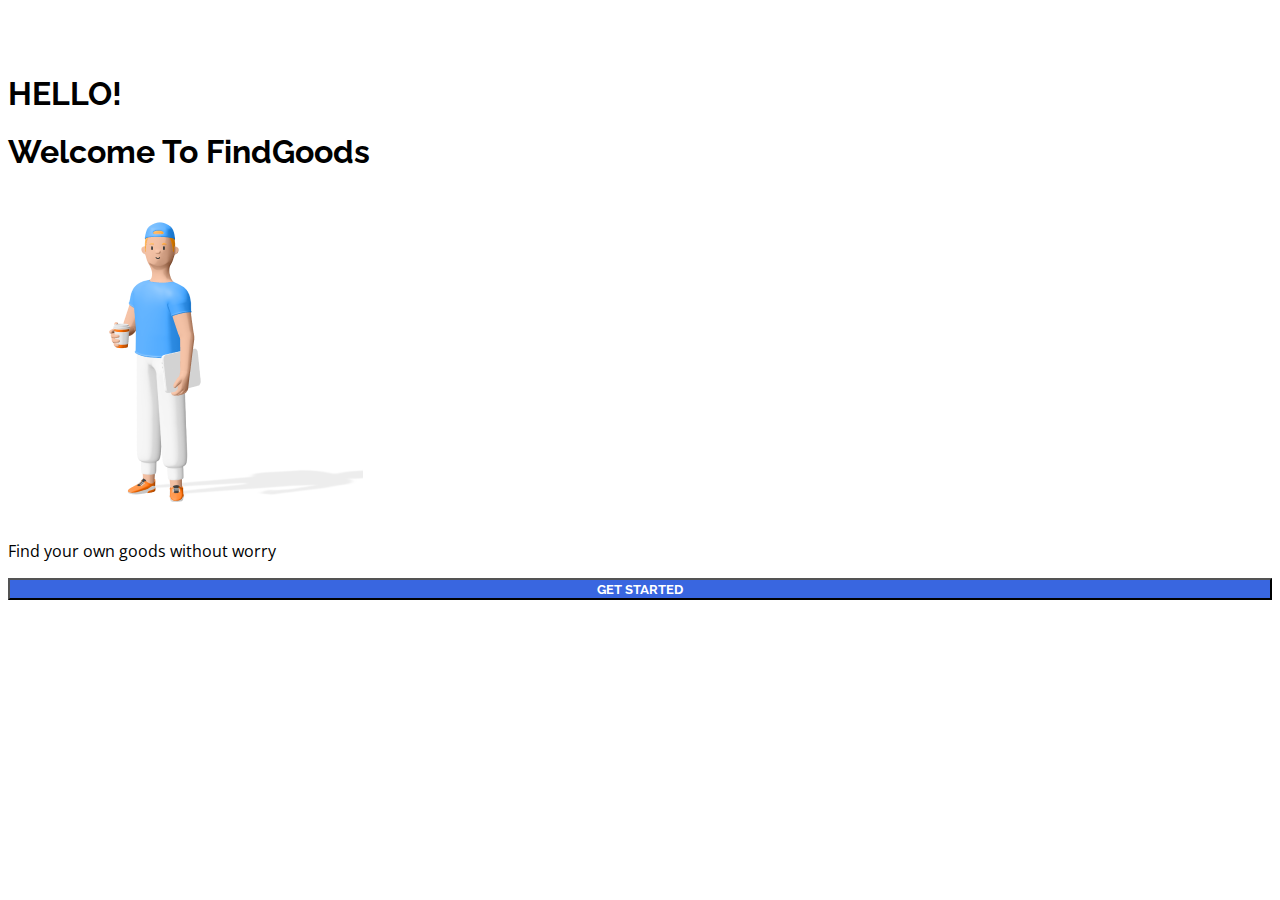
<file: index.html>
<!doctype html>
<html lang="en">
  <head>
    <!-- Required meta tags -->
    <meta charset="utf-8">
    <meta name="viewport" content="width=device-width, initial-scale=1">

    <!-- Bootstrap CSS -->
    <link href="https://cdn.jsdelivr.net/npm/bootstrap@5.0.0-beta1/dist/css/bootstrap.min.css" rel="stylesheet" integrity="sha384-giJF6kkoqNQ00vy+HMDP7azOuL0xtbfIcaT9wjKHr8RbDVddVHyTfAAsrekwKmP1" crossorigin="anonymous">
    <link rel="stylesheet" href="style/style_splash.css">
    <link rel="preconnect" href="https://fonts.gstatic.com">
    <link href="https://fonts.googleapis.com/css2?family=Open+Sans:wght@300;400;600;700;800&family=Raleway:wght@200;300;400;500;600;700&display=swap" rel="stylesheet">
    <title>Hello!</title>
  </head>
  <body>
    <div class="container-sm">
        <div class="text-header">
            <h1>HELLO!</h1>
            <h1>Welcome To FindGoods</h1>
        </div>
        <div class="splash-image">
            <img src="Asset/richie.png" alt="">
        </div>

        <p>Find your own goods without worry</p>

        <div class="cta">
            <button type="button" class="btn btn-primary btn-block font-weight-bold"><a href="login.html">GET STARTED</a></button>
        </div>
    </div>













    <!-- Optional JavaScript; choose one of the two! -->

    <!-- Option 1: Bootstrap Bundle with Popper -->
    <script src="https://cdn.jsdelivr.net/npm/bootstrap@5.0.0-beta1/dist/js/bootstrap.bundle.min.js" integrity="sha384-ygbV9kiqUc6oa4msXn9868pTtWMgiQaeYH7/t7LECLbyPA2x65Kgf80OJFdroafW" crossorigin="anonymous"></script>

    <!-- Option 2: Separate Popper and Bootstrap JS -->
    <!--
    <script src="https://cdn.jsdelivr.net/npm/@popperjs/core@2.5.4/dist/umd/popper.min.js" integrity="sha384-q2kxQ16AaE6UbzuKqyBE9/u/KzioAlnx2maXQHiDX9d4/zp8Ok3f+M7DPm+Ib6IU" crossorigin="anonymous"></script>
    <script src="https://cdn.jsdelivr.net/npm/bootstrap@5.0.0-beta1/dist/js/bootstrap.min.js" integrity="sha384-pQQkAEnwaBkjpqZ8RU1fF1AKtTcHJwFl3pblpTlHXybJjHpMYo79HY3hIi4NKxyj" crossorigin="anonymous"></script>
    -->
  </body>
</html>
</file>
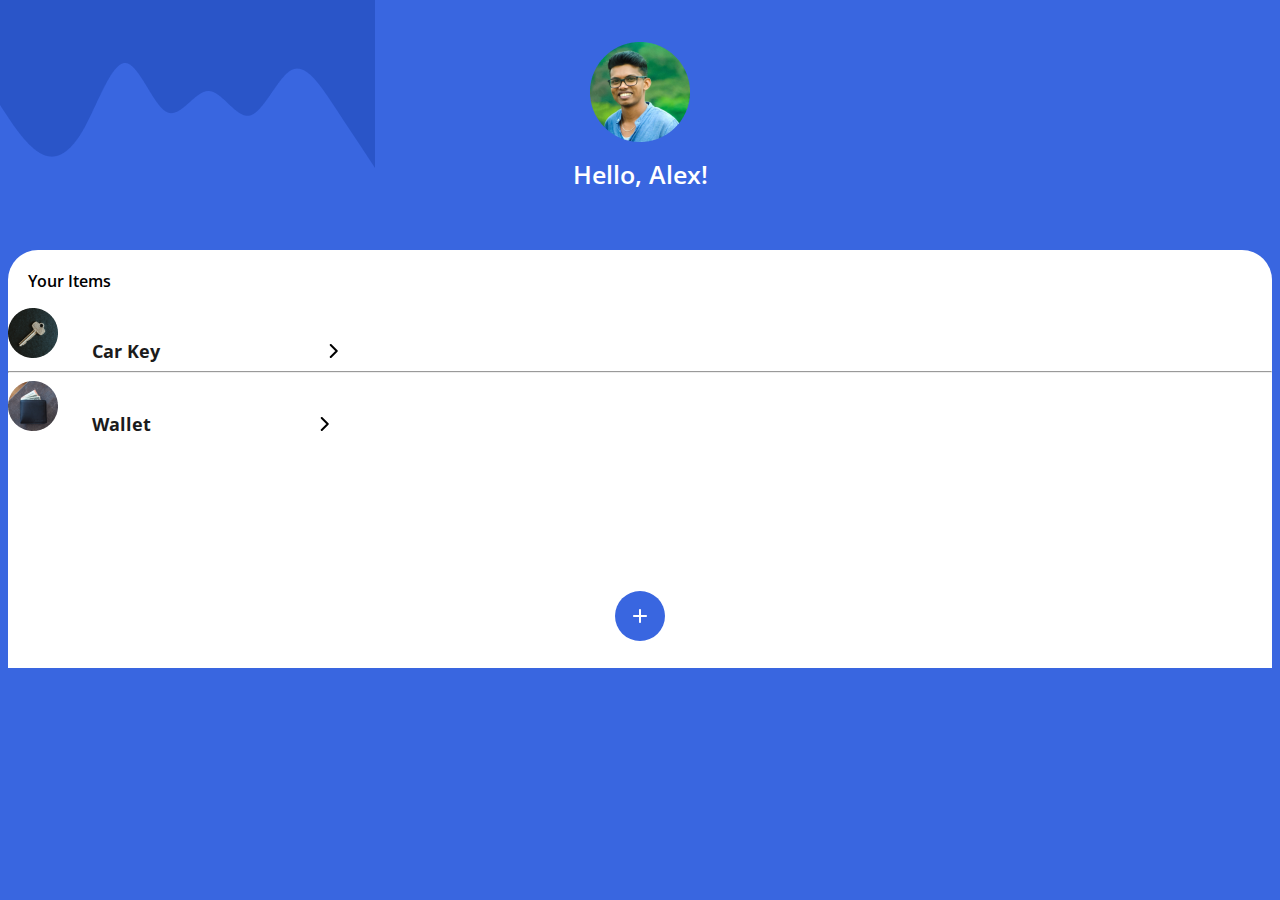
<file: home.html>
<!doctype html>
<html lang="en">
  <head>
    <!-- Required meta tags -->
    <meta charset="utf-8">
    <meta name="viewport" content="width=device-width, initial-scale=1">

    <!-- Bootstrap CSS -->
    <link href="https://cdn.jsdelivr.net/npm/bootstrap@5.0.0-beta1/dist/css/bootstrap.min.css" rel="stylesheet" integrity="sha384-giJF6kkoqNQ00vy+HMDP7azOuL0xtbfIcaT9wjKHr8RbDVddVHyTfAAsrekwKmP1" crossorigin="anonymous">
    <link rel="stylesheet" href="style/style_home.css">
    <link rel="preconnect" href="https://fonts.gstatic.com">
    <link href="https://fonts.googleapis.com/css2?family=Open+Sans:wght@300;400;600;700;800&family=Raleway:wght@200;300;400;500;600;700&display=swap" rel="stylesheet">
    <title>Home</title>
  </head>
  <body>
    <div class="container-sm">
        <div class="profile">
            <img src="Asset/profile.png" alt="">
            <p>Hello, Alex!</p>
        </div>
    </div>

    <div class="wrapper">
        <div class="container-sm">
            <div class="judul">
                <p>Your Items</p>
            </div>

            <div class="items">
                <img src="Asset/foto.png" alt="">
                <a href="details.html">Car Key</a>
                <img src="Asset/chevron.svg" alt="">
            </div>
            
            <hr>

            <div class="items">
                <img src="Asset/foto2.png" alt="">
                <a href="">Wallet</a>
                <img src="Asset/chevron.svg" alt="">
            </div>

            <div class="add">
                <a href="add.html"><img src="Asset/add.svg" alt=""></a>
            </div>
        </div>
    </div>













    <!-- Optional JavaScript; choose one of the two! -->

    <!-- Option 1: Bootstrap Bundle with Popper -->
    <script src="https://cdn.jsdelivr.net/npm/bootstrap@5.0.0-beta1/dist/js/bootstrap.bundle.min.js" integrity="sha384-ygbV9kiqUc6oa4msXn9868pTtWMgiQaeYH7/t7LECLbyPA2x65Kgf80OJFdroafW" crossorigin="anonymous"></script>

    <!-- Option 2: Separate Popper and Bootstrap JS -->
    <!--
    <script src="https://cdn.jsdelivr.net/npm/@popperjs/core@2.5.4/dist/umd/popper.min.js" integrity="sha384-q2kxQ16AaE6UbzuKqyBE9/u/KzioAlnx2maXQHiDX9d4/zp8Ok3f+M7DPm+Ib6IU" crossorigin="anonymous"></script>
    <script src="https://cdn.jsdelivr.net/npm/bootstrap@5.0.0-beta1/dist/js/bootstrap.min.js" integrity="sha384-pQQkAEnwaBkjpqZ8RU1fF1AKtTcHJwFl3pblpTlHXybJjHpMYo79HY3hIi4NKxyj" crossorigin="anonymous"></script>
    -->
  </body>
</html>
</file>
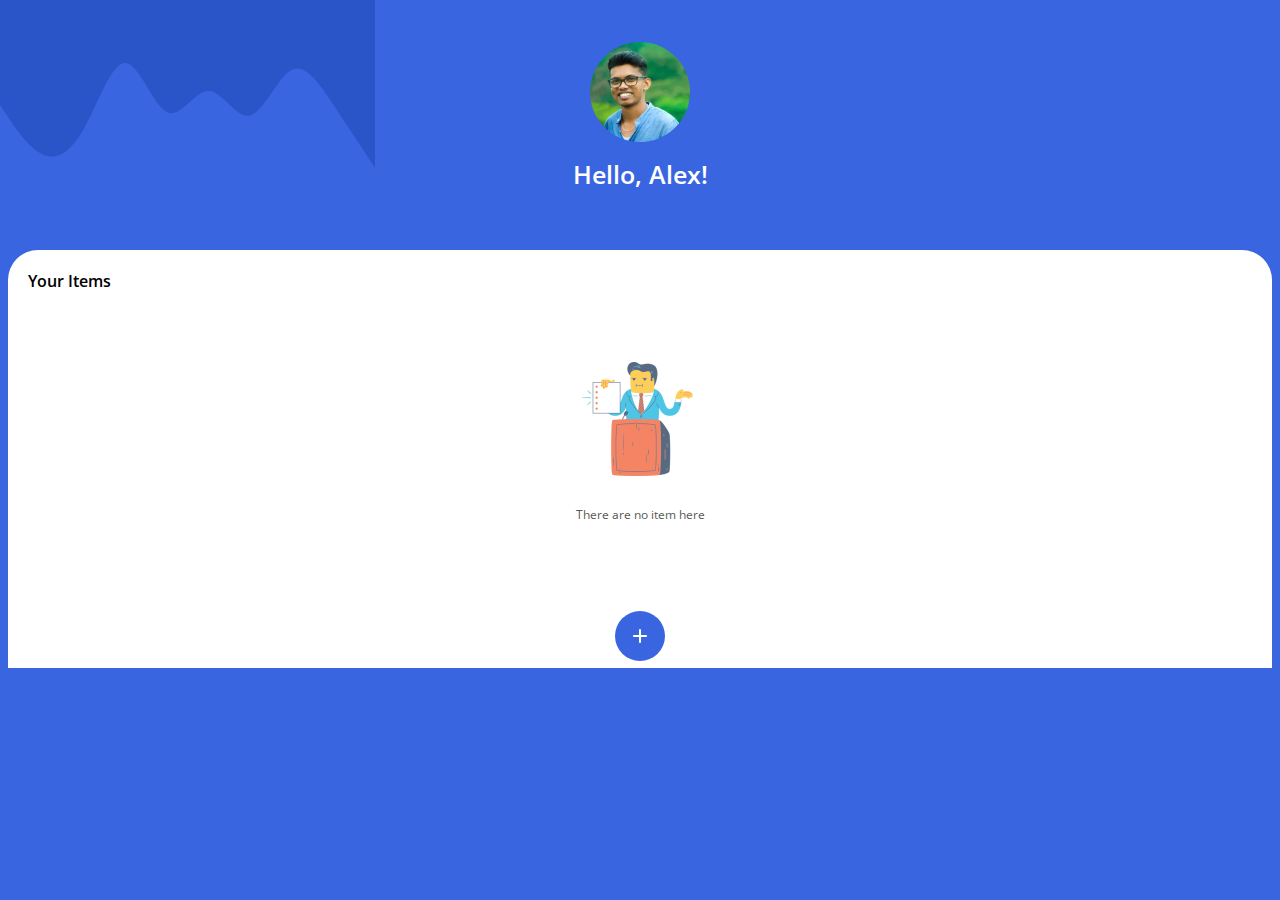
<file: home_none.html>
<!doctype html>
<html lang="en">
  <head>
    <!-- Required meta tags -->
    <meta charset="utf-8">
    <meta name="viewport" content="width=device-width, initial-scale=1">

    <!-- Bootstrap CSS -->
    <link href="https://cdn.jsdelivr.net/npm/bootstrap@5.0.0-beta1/dist/css/bootstrap.min.css" rel="stylesheet" integrity="sha384-giJF6kkoqNQ00vy+HMDP7azOuL0xtbfIcaT9wjKHr8RbDVddVHyTfAAsrekwKmP1" crossorigin="anonymous">
    <link rel="stylesheet" href="style/style_home_none.css">
    <link rel="preconnect" href="https://fonts.gstatic.com">
    <link href="https://fonts.googleapis.com/css2?family=Open+Sans:wght@300;400;600;700;800&family=Raleway:wght@200;300;400;500;600;700&display=swap" rel="stylesheet">
    <title>Home</title>
  </head>
  <body>
    <div class="container-sm">
        <div class="profile">
            <img src="Asset/profile.png" alt="">
            <p>Hello, Alex!</p>
        </div>
    </div>

    <div class="wrapper">
        <div class="container-sm">
            <div class="judul">
                <p>Your Items</p>
            </div>

            <div class="no-item">
                <img src="Asset/no.png" alt="">
                <p>There are no item here</p>
            </div>

            <div class="add">
                <a href="add.html"><img src="Asset/add.svg" alt=""></a>
            </div>
        </div>
    </div>













    <!-- Optional JavaScript; choose one of the two! -->

    <!-- Option 1: Bootstrap Bundle with Popper -->
    <script src="https://cdn.jsdelivr.net/npm/bootstrap@5.0.0-beta1/dist/js/bootstrap.bundle.min.js" integrity="sha384-ygbV9kiqUc6oa4msXn9868pTtWMgiQaeYH7/t7LECLbyPA2x65Kgf80OJFdroafW" crossorigin="anonymous"></script>

    <!-- Option 2: Separate Popper and Bootstrap JS -->
    <!--
    <script src="https://cdn.jsdelivr.net/npm/@popperjs/core@2.5.4/dist/umd/popper.min.js" integrity="sha384-q2kxQ16AaE6UbzuKqyBE9/u/KzioAlnx2maXQHiDX9d4/zp8Ok3f+M7DPm+Ib6IU" crossorigin="anonymous"></script>
    <script src="https://cdn.jsdelivr.net/npm/bootstrap@5.0.0-beta1/dist/js/bootstrap.min.js" integrity="sha384-pQQkAEnwaBkjpqZ8RU1fF1AKtTcHJwFl3pblpTlHXybJjHpMYo79HY3hIi4NKxyj" crossorigin="anonymous"></script>
    -->
  </body>
</html>
</file>
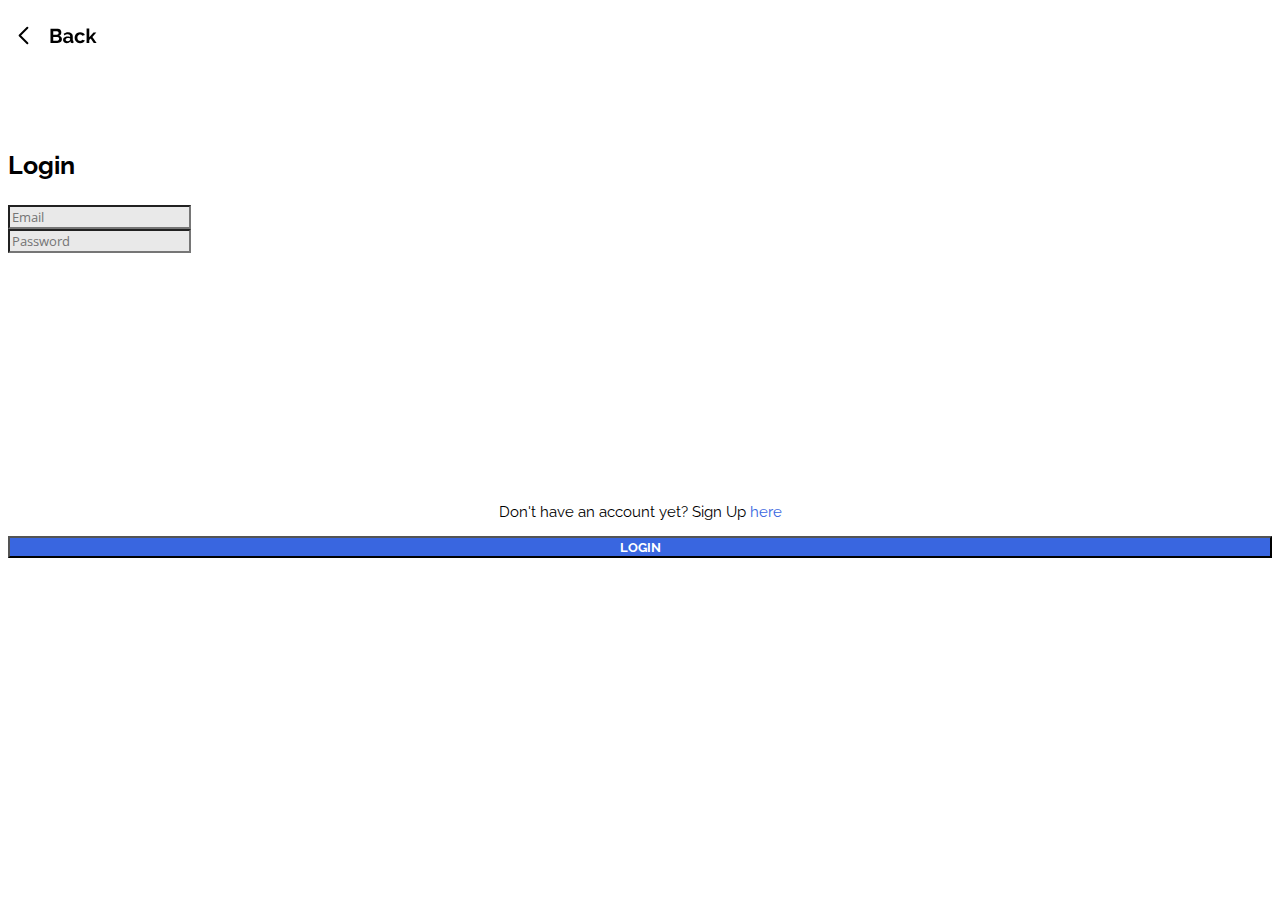
<file: login.html>
<!doctype html>
<html lang="en">
  <head>
    <!-- Required meta tags -->
    <meta charset="utf-8">
    <meta name="viewport" content="width=device-width, initial-scale=1">

    <!-- Bootstrap CSS -->
    <link href="https://cdn.jsdelivr.net/npm/bootstrap@5.0.0-beta1/dist/css/bootstrap.min.css" rel="stylesheet" integrity="sha384-giJF6kkoqNQ00vy+HMDP7azOuL0xtbfIcaT9wjKHr8RbDVddVHyTfAAsrekwKmP1" crossorigin="anonymous">
    <link rel="stylesheet" href="style/style_login.css">
    <link rel="preconnect" href="https://fonts.gstatic.com">
    <link href="https://fonts.googleapis.com/css2?family=Open+Sans:wght@300;400;600;700;800&family=Raleway:wght@200;300;400;500;600;700&display=swap" rel="stylesheet">
    <title>Login</title>
  </head>
  <body>
    <div class="container-sm">
        <div class="back">
            <a href="login.html"><img src="Asset/Back.svg" alt=""></a>
        </div>

        <div class="login">
            <p>Login</p>
        </div>

        <form action="">
            <div class="mb-4">
                <input type="email" class="form-control" id="exampleInputEmail1" placeholder="Email">
              </div>
              <div class="mb-3">
                <input type="password" class="form-control" id="exampleInputPassword1" placeholder="Password">
              </div>
        </form>

        <div class="cta">
            <p>Don't have an account yet? Sign Up <a href="register.html">here</a></p>
        </div>
        
        <div class="but">
            <button type="button" class="btn btn-primary btn-block font-weight-bold"><a href="home_none.html">LOGIN</a></button>
        </div>
    </div>













    <!-- Optional JavaScript; choose one of the two! -->

    <!-- Option 1: Bootstrap Bundle with Popper -->
    <script src="https://cdn.jsdelivr.net/npm/bootstrap@5.0.0-beta1/dist/js/bootstrap.bundle.min.js" integrity="sha384-ygbV9kiqUc6oa4msXn9868pTtWMgiQaeYH7/t7LECLbyPA2x65Kgf80OJFdroafW" crossorigin="anonymous"></script>

    <!-- Option 2: Separate Popper and Bootstrap JS -->
    <!--
    <script src="https://cdn.jsdelivr.net/npm/@popperjs/core@2.5.4/dist/umd/popper.min.js" integrity="sha384-q2kxQ16AaE6UbzuKqyBE9/u/KzioAlnx2maXQHiDX9d4/zp8Ok3f+M7DPm+Ib6IU" crossorigin="anonymous"></script>
    <script src="https://cdn.jsdelivr.net/npm/bootstrap@5.0.0-beta1/dist/js/bootstrap.min.js" integrity="sha384-pQQkAEnwaBkjpqZ8RU1fF1AKtTcHJwFl3pblpTlHXybJjHpMYo79HY3hIi4NKxyj" crossorigin="anonymous"></script>
    -->
  </body>
</html>
</file>
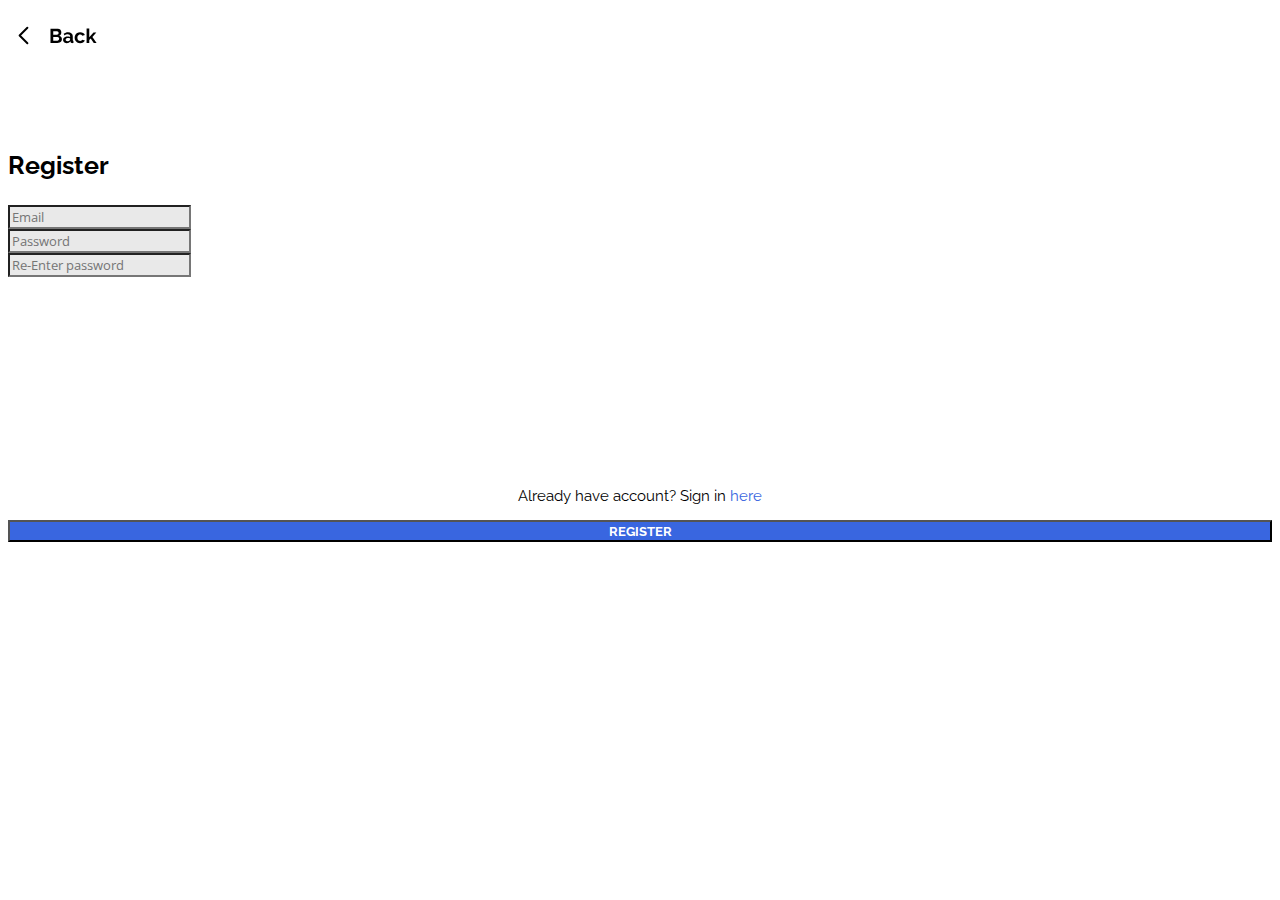
<file: register.html>
<!doctype html>
<html lang="en">
  <head>
    <!-- Required meta tags -->
    <meta charset="utf-8">
    <meta name="viewport" content="width=device-width, initial-scale=1">

    <!-- Bootstrap CSS -->
    <link href="https://cdn.jsdelivr.net/npm/bootstrap@5.0.0-beta1/dist/css/bootstrap.min.css" rel="stylesheet" integrity="sha384-giJF6kkoqNQ00vy+HMDP7azOuL0xtbfIcaT9wjKHr8RbDVddVHyTfAAsrekwKmP1" crossorigin="anonymous">
    <link rel="stylesheet" href="style/style_register.css">
    <link rel="preconnect" href="https://fonts.gstatic.com">
    <link href="https://fonts.googleapis.com/css2?family=Open+Sans:wght@300;400;600;700;800&family=Raleway:wght@200;300;400;500;600;700&display=swap" rel="stylesheet">
    <title>Register</title>
  </head>
  <body>
    <div class="container-sm">
        <div class="back">
            <a href="index.html"><img src="Asset/Back.svg" alt=""></a>
        </div>

        <div class="login">
            <p>Register</p>
        </div>

        <form action="">
            <div class="mb-4">
                <input type="email" class="form-control" id="exampleInputEmail1" placeholder="Email">
              </div>
              <div class="mb-4">
                <input type="password" class="form-control" id="exampleInputPassword1" placeholder="Password">
              </div>
              <div class="mb-0">
                <input type="password" class="form-control" id="exampleInputPassword1" placeholder="Re-Enter password">
              </div>
        </form>

        <div class="cta">
            <p>Already have account? Sign in <a href="login.html">here</a></p>
        </div>
        
        <div class="but">
            <button type="button" class="btn btn-primary btn-block font-weight-bold"><a href="login.html">REGISTER</a></button>
        </div>
    </div>













    <!-- Optional JavaScript; choose one of the two! -->

    <!-- Option 1: Bootstrap Bundle with Popper -->
    <script src="https://cdn.jsdelivr.net/npm/bootstrap@5.0.0-beta1/dist/js/bootstrap.bundle.min.js" integrity="sha384-ygbV9kiqUc6oa4msXn9868pTtWMgiQaeYH7/t7LECLbyPA2x65Kgf80OJFdroafW" crossorigin="anonymous"></script>

    <!-- Option 2: Separate Popper and Bootstrap JS -->
    <!--
    <script src="https://cdn.jsdelivr.net/npm/@popperjs/core@2.5.4/dist/umd/popper.min.js" integrity="sha384-q2kxQ16AaE6UbzuKqyBE9/u/KzioAlnx2maXQHiDX9d4/zp8Ok3f+M7DPm+Ib6IU" crossorigin="anonymous"></script>
    <script src="https://cdn.jsdelivr.net/npm/bootstrap@5.0.0-beta1/dist/js/bootstrap.min.js" integrity="sha384-pQQkAEnwaBkjpqZ8RU1fF1AKtTcHJwFl3pblpTlHXybJjHpMYo79HY3hIi4NKxyj" crossorigin="anonymous"></script>
    -->
  </body>
</html>
</file>
<file: style/style_splash.css>
.container-sm {
    margin-top: 75px;
}

.text-header {
    font-family: 'Raleway', sans-serif;
    margin-bottom: 50px;
}

.text-header h1 {
    font-weight: bold !important;
}

img {
    margin-left: 100px;
}

p {
    font-family: 'Open Sans', sans-serif;
}

.cta a {
    text-decoration: none;
    color: white !important;
    font-weight: bold;
    font-family: 'Raleway', sans-serif;
}

.cta button {
    background-color: #3966E0;
    width: 100%;
}
</file>
<file: style/style_home.css>
body {
    background-repeat: no-repeat;
    background-image: url(/Asset/Vector.png);
    background-color: #3966E0;
}

.profile {
    text-align: center;
    margin-top: 42px;
    align-items: center;
}

.profile p {
    font-family: 'Open Sans', sans-serif;
    color: white;
    font-weight: 600;
    font-size: 25px;
    margin-top: 11px;
}

.wrapper {
    border-radius: 30px 30px 0px 0px;
    margin-top: 59px;
    width: 100%;
    height: 418px;
    background-color: white;
}

.judul p {
    font-family: 'Open Sans', sans-serif;
    font-weight: 600;
    padding-top: 20px;
    padding-left: 20px;
}

.items a {
    font-size: 18px;
    margin-left: 30px;
    font-family: 'Open Sans', sans-serif;
    font-weight: 700 !important;
    color: #1b1b1b;
    text-decoration: none;
    margin-right: 165px;
}

.add {
    margin-top: 155px;
    text-align: center;
}
</file>
<file: style/style_home_none.css>
body {
    background-repeat: no-repeat;
    background-image: url(/Asset/Vector.png);
    background-color: #3966E0;
}

.profile {
    text-align: center;
    margin-top: 42px;
    align-items: center;
}

.profile p {
    font-family: 'Open Sans', sans-serif;
    color: white;
    font-weight: 600;
    font-size: 25px;
    margin-top: 11px;
}

.wrapper {
    border-radius: 30px 30px 0px 0px;
    margin-top: 59px;
    width: 100%;
    height: 418px;
    background-color: white;
}

.judul p {
    font-family: 'Open Sans', sans-serif;
    font-weight: 600;
    padding-top: 20px;
    padding-left: 20px;
}

.no-item {
    text-align: center;
}

.no-item img {
    margin-top: 40px;
}

.no-item p {
    font-family: 'Open Sans', sans-serif;
    color: #595959;
    font-size: 12px;
}

.add {
    margin-top: 88px;
    text-align: center;
}
</file>
<file: style/style_login.css>
.back {
    margin-top: 20px;
}

.login p {
    font-family: 'Raleway', sans-serif;
    font-weight: bold;
    margin-top: 95px;
    font-size: 25px;
}

form input{
    font-family: 'Open Sans', sans-serif;
    background-color: #e9e9e9 !important;
    color: #9b9b9b;
}

.cta {
    text-align: center;
    margin-top: 250px;
    font-size: 15px;
}

.cta p {
    font-family: 'Raleway', sans-serif;
}

.cta a {
    font-family: 'Raleway', sans-serif;
    color: #3966E0;
    text-decoration: none;
}

.but a {
    color: white;
    text-decoration: none;
}

.but button {
    width: 100%;
    font-weight: bold;
    font-family: 'Raleway', sans-serif;
    background-color: #3966E0;
}
</file>
<file: style/style_register.css>
.back {
    margin-top: 20px;
}

.login p {
    font-family: 'Raleway', sans-serif;
    font-weight: bold;
    margin-top: 95px;
    font-size: 25px;
}

form input{
    font-family: 'Open Sans', sans-serif;
    background-color: #e9e9e9 !important;
    color: #9b9b9b;
}

.cta {
    text-align: center;
    margin-top: 210px;
    font-size: 15px;
}

.cta p {
    font-family: 'Raleway', sans-serif;
}

.cta a {
    font-family: 'Raleway', sans-serif;
    color: #3966E0;
    text-decoration: none;
}

.but a {
    color: white;
    text-decoration: none;
}

.but button {
    width: 100%;
    font-weight: bold;
    font-family: 'Raleway', sans-serif;
    background-color: #3966E0;
}
</file>
